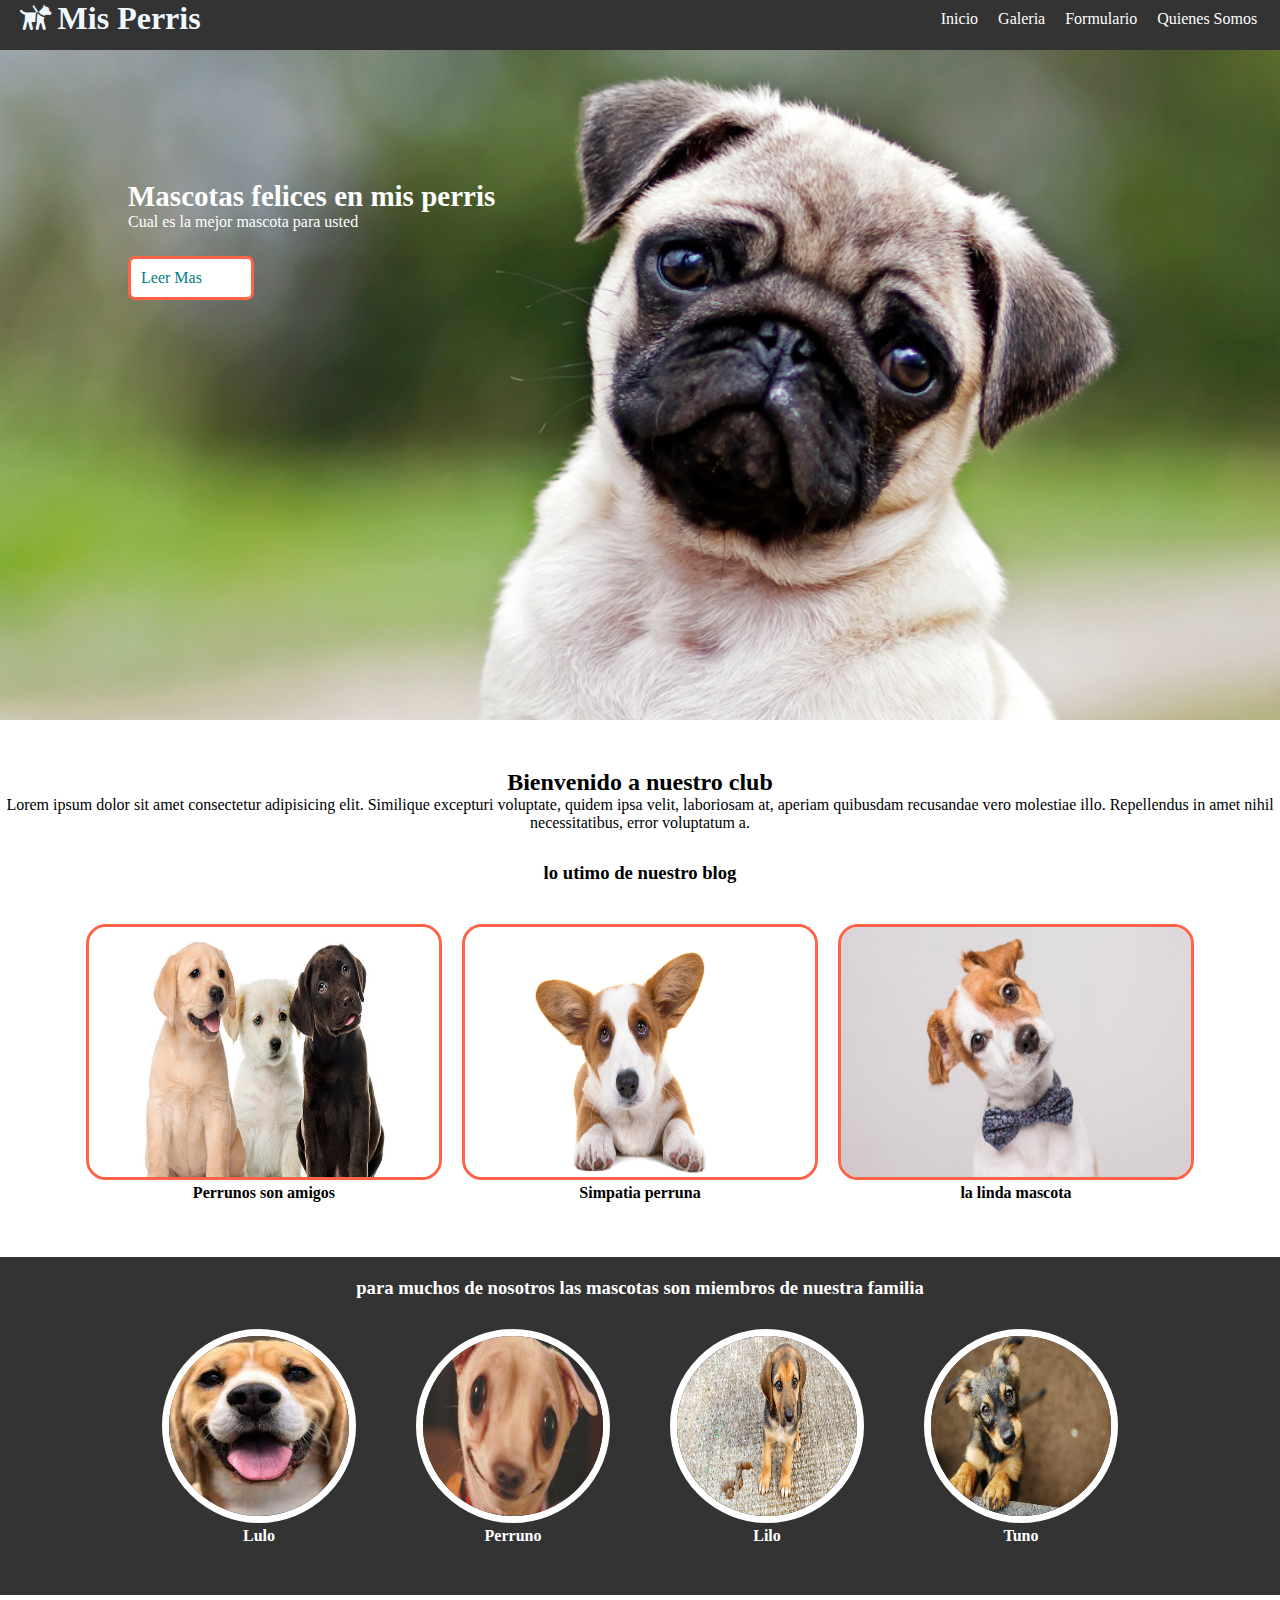
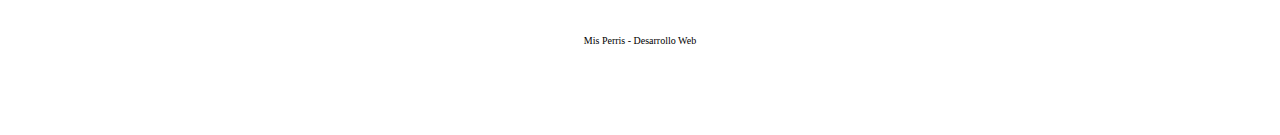
<file: index.html>
<!DOCTYPE html>
<html lang="en">

<head>
    <meta charset="UTF-8">
    <meta http-equiv="X-UA-Compatible" content="IE=edge">
    <meta name="viewport" content="width=device-width, initial-scale=1.0">
    <title>Mis Perris</title>
    <link rel="stylesheet" href="css/estilos.css">
</head>

<body>
    <!-- cabecera de la pagina -->
    <header>
        <!-- contenedor que almacena el titulo MIS PERRIS y el Menu-->
        <div class="contenedor">
            <h1 class="icon-guidedog">Mis Perris</h1>
            <!-- control que permite visualizar el menu lateral (MOVIL)-->
            <input type="checkbox" name="" id="menu-bar">
            <label class="icon-th-list" for="menu-bar"></label>
            <!-- menu -->
            <nav class="menu">
                <a href="index.html">Inicio</a>
                <a href="galeria.html">Galeria</a>
                <a href="formulario.html">Formulario</a>
                <a href="">Quienes Somos</a>
            </nav>
        </div>
    </header>
    <!--sector del main (contenido de la pagina )-->
    <main>
        <!-- banner superior con imagen del perro y texto flotando sobre ella -->
        <section id="banner">
            <img src="img/perro1.jpg" alt="">
            <div class="contenedor">
                <h2>Mascotas felices en mis perris</h2>
                <p>Cual es la mejor mascota para usted</p>
                <a href="">Leer Mas</a>
            </div>
        </section>
        <!-- sector de bienvenida-->
        <section id="bienvenida">
            <h2>Bienvenido a nuestro club</h2>
            <p>Lorem ipsum dolor sit amet consectetur adipisicing elit. Similique excepturi voluptate, quidem ipsa
                velit, laboriosam at, aperiam quibusdam recusandae vero molestiae illo. Repellendus in amet nihil
                necessitatibus, error voluptatum a.</p>
        </section>
        <!-- seccion de blog de los perros -->
        <section id="blog">
            <h3>lo utimo de nuestro blog</h3>
            <div class="contenedor">
                <article>
                    <img src="img/perro2.jpg" alt="">
                    <h4>Perrunos son amigos</h4>
                </article>
                <article>
                    <img src="img/perro3.png" alt="">
                    <h4>Simpatia perruna</h4>
                </article>
                <article>
                    <img src="img/perro4.jpg" alt="">
                    <h4>la linda mascota</h4>
                </article>
            </div>
        </section>
        <!-- informacion de perros para adoptar-->
        <section id="info">
            <h3>para muchos de nosotros las mascotas son miembros de nuestra familia</h3>
            <div class="contenedor">
                <article>
                    <img src="img/perro5.jpg" alt="">
                    <h4>Lulo</h4>
                </article>
                <article>
                    <img src="img/perro6.jpg" alt="">
                    <h4>Perruno</h4>
                </article>
                <article>
                    <img src="img/perro7.png" alt="">
                    <h4>Lilo</h4>
                </article>
                <article>
                    <img src="img/perro8.jpg" alt="">
                    <h4>Tuno</h4>
                </article>
            </div>
        </section>
    </main>
    <!-- sector del pie de pagina-->
    <footer>
        <div class="contenedor">
            <p>Mis Perris - Desarrollo Web</p>
        </div>
    </footer>

</body>

</html>
</file>
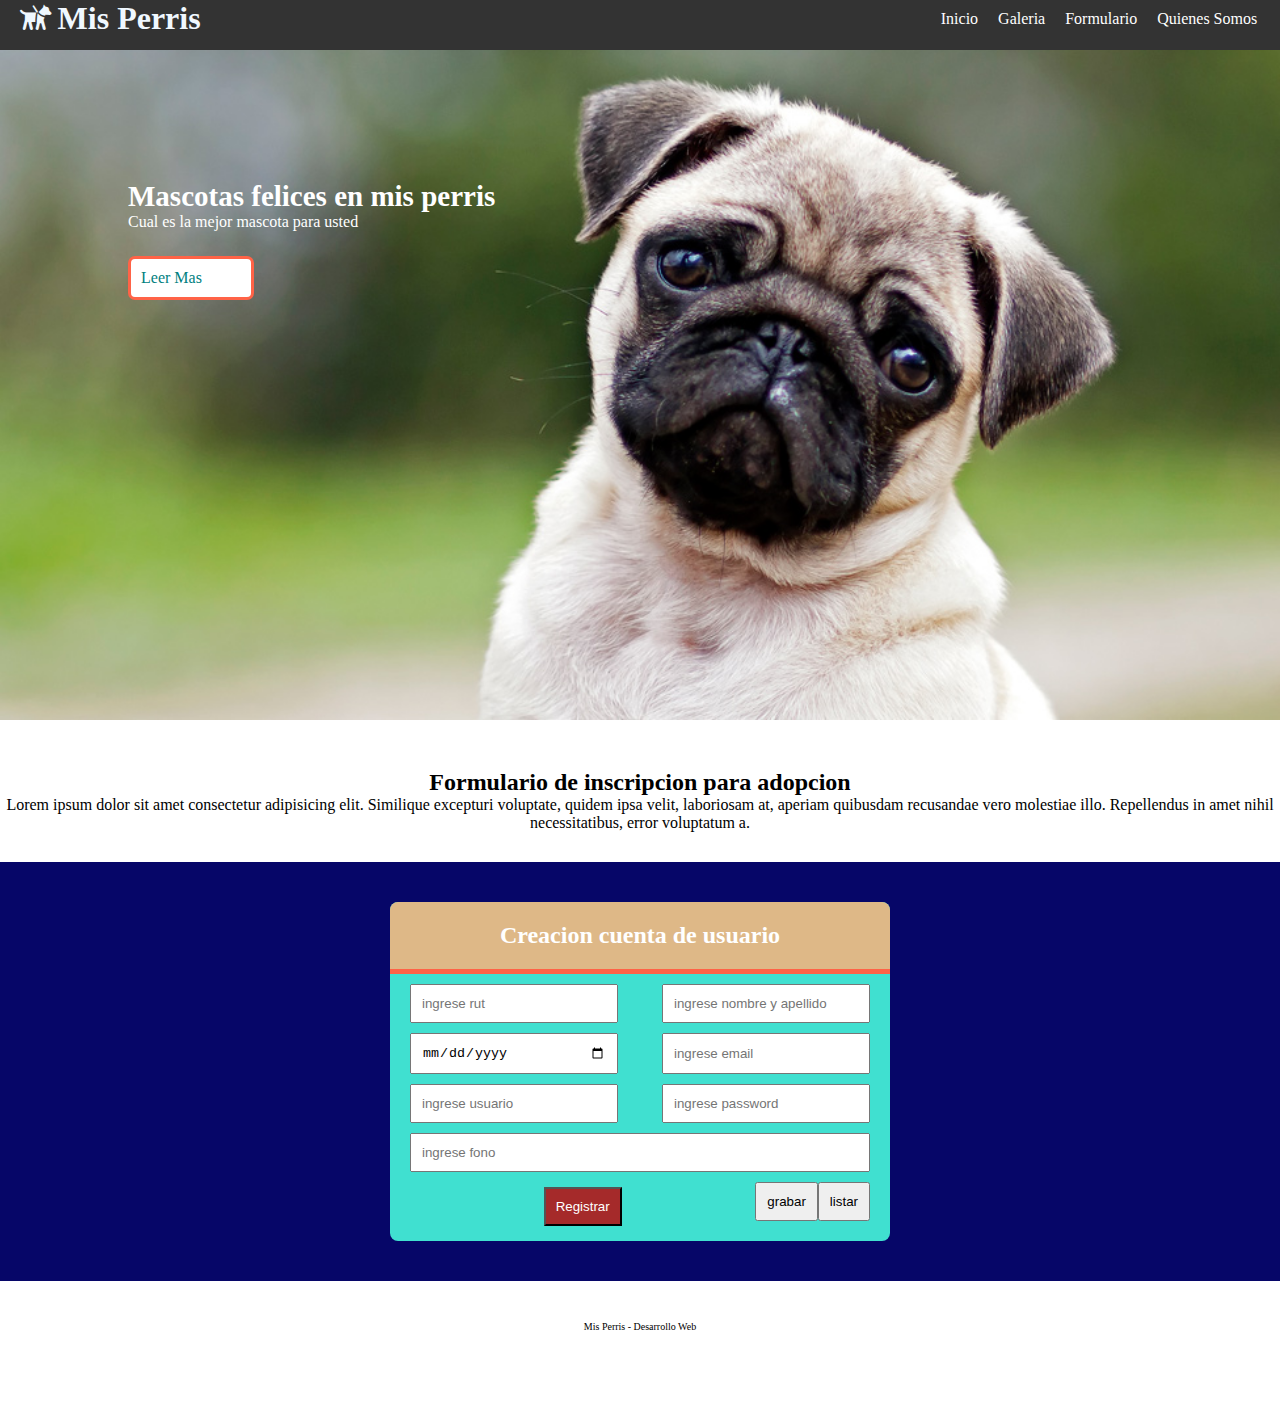
<file: formulario.html>
<!DOCTYPE html>
<html lang="en">

<head>
    <meta charset="UTF-8">
    <meta http-equiv="X-UA-Compatible" content="IE=edge">
    <meta name="viewport" content="width=device-width, initial-scale=1.0">
    <title>Mis Perris</title>
    <link rel="stylesheet" href="css/estilos.css">
    <link rel="stylesheet" href="css/formulario.css">
    <script src="js/sweetalert2.all.min.js"></script>
</head>

<body>
    <!-- cabecera de la pagina -->
    <header>
        <!-- contenedor que almacena el titulo MIS PERRIS y el Menu-->
        <div class="contenedor">
            <h1 class="icon-guidedog">Mis Perris</h1>
            <!-- control que permite visualizar el menu lateral (MOVIL)-->
            <input type="checkbox" name="" id="menu-bar">
            <label class="icon-th-list" for="menu-bar"></label>
            <!-- menu -->
            <nav class="menu">
                <a href="index.html">Inicio</a>
                <a href="galeria.html">Galeria</a>
                <a href="formulario.html">Formulario</a>
                <a href="">Quienes Somos</a>
            </nav>
        </div>
    </header>
    <!--sector del main (contenido de la pagina )-->
    <main>
        <!-- banner superior con imagen del perro y texto flotando sobre ella -->
        <section id="banner">
            <img src="img/perro1.jpg" alt="">
            <div class="contenedor">
                <h2>Mascotas felices en mis perris</h2>
                <p>Cual es la mejor mascota para usted</p>
                <a href="">Leer Mas</a>
            </div>
        </section>
        <!-- sector de bienvenida-->
        <section id="bienvenida">
            <h2>Formulario de inscripcion para adopcion</h2>
            <p>Lorem ipsum dolor sit amet consectetur adipisicing elit. Similique excepturi voluptate, quidem ipsa
                velit, laboriosam at, aperiam quibusdam recusandae vero molestiae illo. Repellendus in amet nihil
                necessitatibus, error voluptatum a.</p>
        </section>
        <!-- seccion del formulario  -->
        <section id="formulario">

            <form class="form-registro" action="" method="post" onsubmit="return validarFormulario()">

                <h2 class="form-titulo">Creacion cuenta de usuario</h2>

                <div class="contenedor-input">
                    <input class="col-sm" type="text" name="txtRut" id="txtRut" placeholder="ingrese rut" required minlength="9" maxlength="10">
                    <input class="col-sm" type="text" name="txtNombreCompleto" id="txtNombreCompleto" placeholder="ingrese nombre y apellido" required minlength="5">
                    <input class="col-sm" type="date" name="txtFechaNaci" id="txtFechaNaci" required>
                    <input class="col-sm" type="email" name="txtEmail" id="" placeholder="ingrese email" required minlength="8">
                    <input class="col-sm" type="text" name="txtUsuario" id="" placeholder="ingrese usuario" required minlength="8" maxlength="12">
                    <input class="col-sm" type="password" name="txtPass" id="" placeholder="ingrese password" required minlength="5" maxlength="10">
                    <input class="col-xl" type="text" name="txtFono" id="" placeholder="ingrese fono">

                    <input class="btn-registro" type="submit" value="Registrar">
                    <input type="button" value="grabar" onclick="grabar()">
                    <input type="button" value="listar" onclick="listar()">
                </div>
            </form>

        </section>
        <script src="js/usuario.js"></script>
        <script>
            var arreglo = new Array();
            var index = 0;

            function grabar() {
                var rut = document.getElementById('txtRut').value;
                var nombre = document.getElementById('txtNombreCompleto').value;
                var fecha = document.getElementById('txtFechaNaci').value;
                usu = new usuario();
                usu.setRut(rut);
                usu.setNombre(nombre);
                usu.setFecha(fecha);
                alert(usu.imprimir());
                arreglo[index]= JSON.stringify(usu);
                localStorage.setItem('registro',arreglo);
                index++;
                alert('grabo');
            }
            function listar() {
                var tabla = "<table border=1>";
                tabla = tabla + "<tr> <td>Rut</td> <td>Nombre</td> <td>Fecha</td> </tr>";
                var datos = localStorage.getItem('registro');
                var arreglo_temp = new Array();
                datos = datos.split("},{").join("};{"); // reemplazar , por ;
                arreglo_temp = datos.split(";"); 
                for (let index = 0; index < arreglo_temp.length; index++) {
                    var reg = arreglo_temp[index];
                    var usu = JSON.parse(reg);
                    tabla=tabla+"<tr> <td>"+usu.rut+"</td> <td>"+usu.nombre+"</td> <td>"+usu.fecha+"</td> </tr>"; 
                }
                tabla =tabla+"</table>";
                document.getElementById('listado').innerHTML=tabla;
            }
        </script>
    </main>
    <div id="listado">

    </div>
    <!-- sector del pie de pagina-->
    <footer>
        <div class="contenedor">
            <p>Mis Perris - Desarrollo Web</p>
        </div>
    </footer>
    <script src="js/scripts.js"></script>
    <script src="dist/js/lightbox-plus-jquery.js"></script>
</body>

</html>
</file>
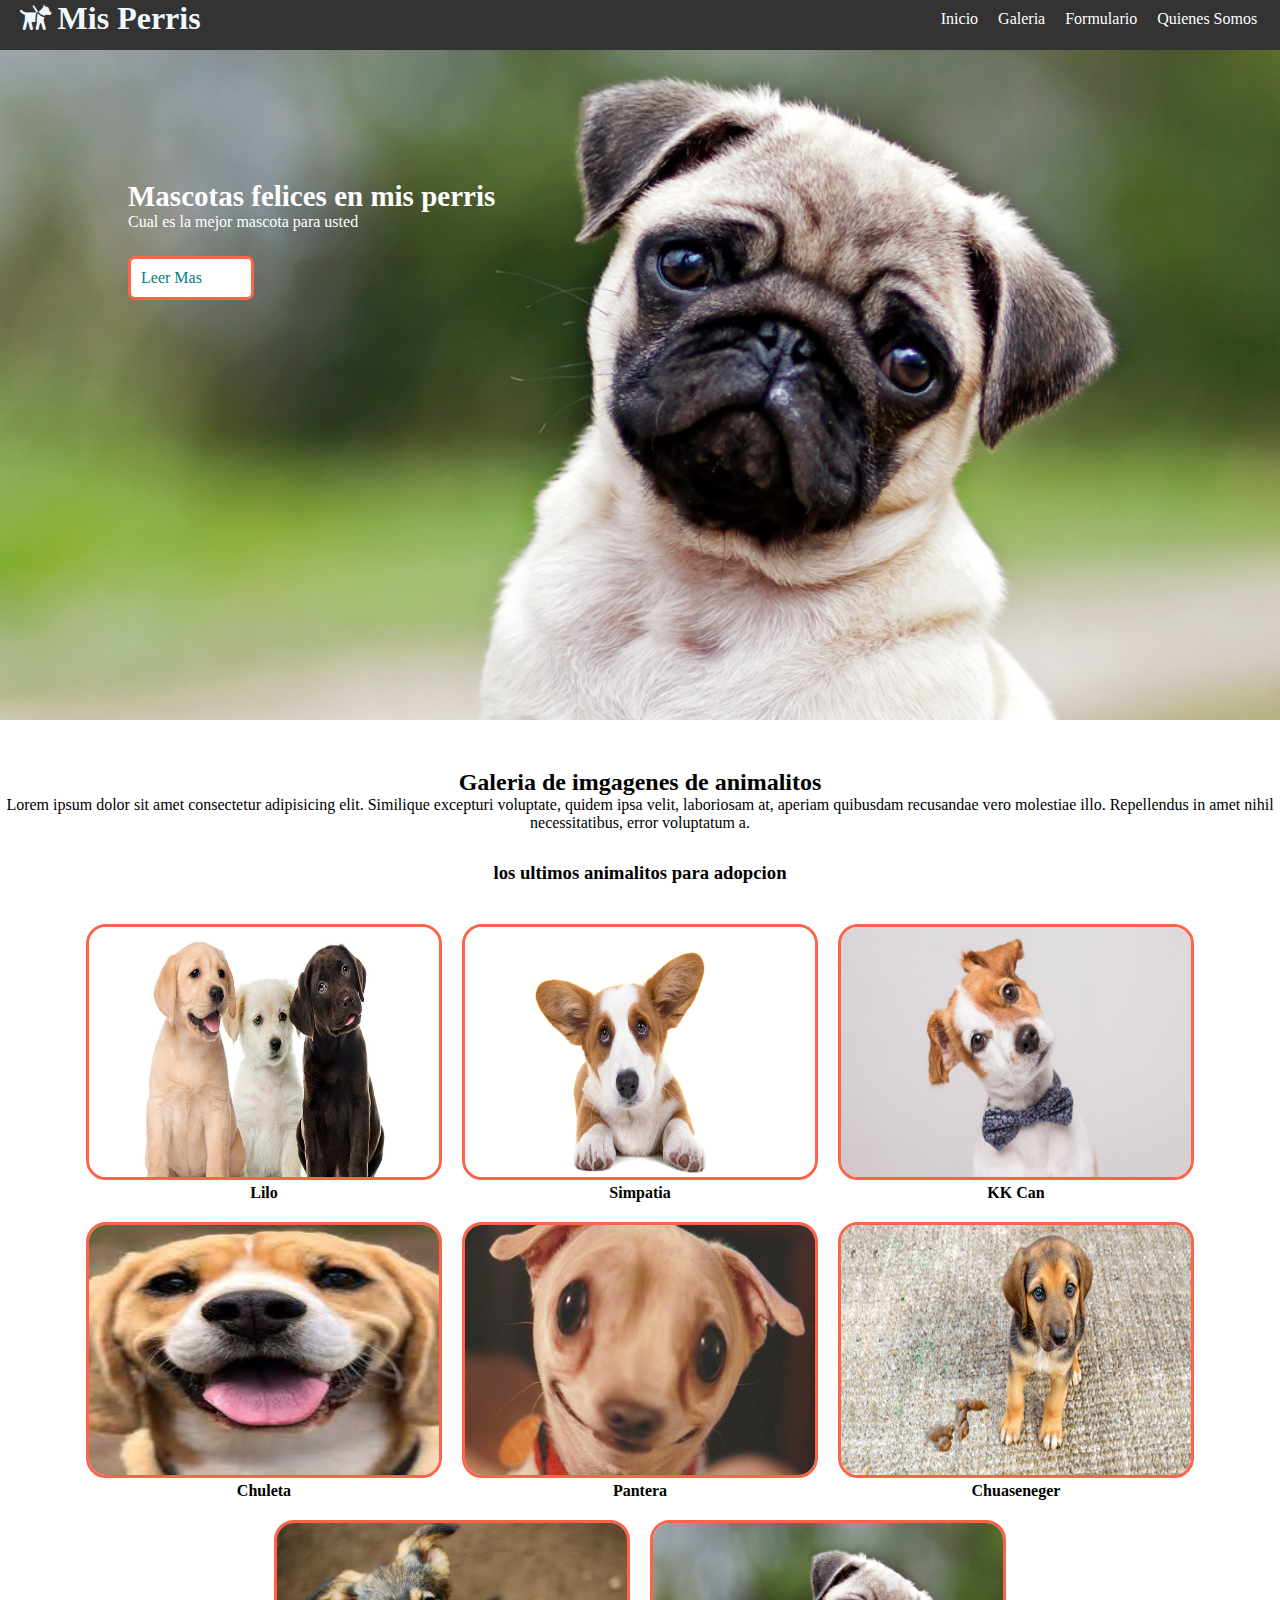
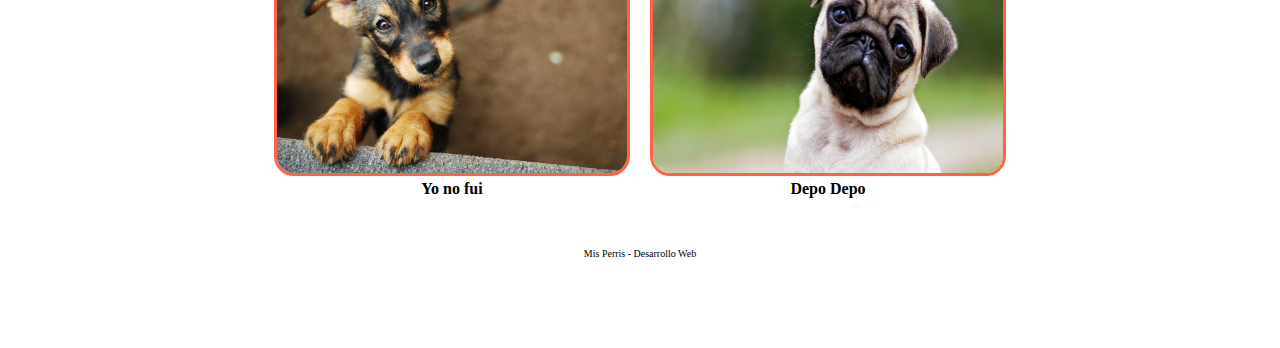
<file: galeria.html>
<!DOCTYPE html>
<html lang="en">

<head>
    <meta charset="UTF-8">
    <meta http-equiv="X-UA-Compatible" content="IE=edge">
    <meta name="viewport" content="width=device-width, initial-scale=1.0">
    <title>Mis Perris</title>
    <link rel="stylesheet" href="css/estilos.css">
    <link rel="stylesheet" href="dist/css/lightbox.css">
</head>

<body>
    <!-- cabecera de la pagina -->
    <header>
        <!-- contenedor que almacena el titulo MIS PERRIS y el Menu-->
        <div class="contenedor">
            <h1 class="icon-guidedog">Mis Perris</h1>
            <!-- control que permite visualizar el menu lateral (MOVIL)-->
            <input type="checkbox" name="" id="menu-bar">
            <label class="icon-th-list" for="menu-bar"></label>
            <!-- menu -->
            <nav class="menu">
                <a href="index.html">Inicio</a>
                <a href="galeria.html">Galeria</a>
                <a href="formulario.html">Formulario</a>
                <a href="">Quienes Somos</a>
            </nav>
        </div>
    </header>
    <!--sector del main (contenido de la pagina )-->
    <main>
        <!-- banner superior con imagen del perro y texto flotando sobre ella -->
        <section id="banner">
            <img src="img/perro1.jpg" alt="">
            <div class="contenedor">
                <h2>Mascotas felices en mis perris</h2>
                <p>Cual es la mejor mascota para usted</p>
                <a href="">Leer Mas</a>
            </div>
        </section>
        <!-- sector de bienvenida-->
        <section id="bienvenida">
            <h2>Galeria de imgagenes de animalitos</h2>
            <p>Lorem ipsum dolor sit amet consectetur adipisicing elit. Similique excepturi voluptate, quidem ipsa
                velit, laboriosam at, aperiam quibusdam recusandae vero molestiae illo. Repellendus in amet nihil
                necessitatibus, error voluptatum a.</p>
        </section>
        <!-- seccion de blog de los perros -->
        <section id="blog">
            <h3>los ultimos animalitos para adopcion</h3>
            <div class="contenedor">
                <article>
                    <a href="img/perro2.jpg" data-lightbox="perros" data-title="lindo">
                        <img src="img/perro2.jpg" alt="">
                    </a>
                    <h4>Lilo</h4>
                </article>
                <article>
                    <a href="img/perro3.png" data-lightbox="perros" data-title="malo">
                        <img src="img/perro3.png" alt="">
                    </a>
                    <h4>Simpatia</h4>
                </article>
                <article>
                    <a href="img/perro4.jpg" data-lightbox="perros" data-title="busca un hogar">
                        <img src="img/perro4.jpg" alt="">
                    </a>
                    <h4>KK Can</h4>
                </article>
                <article>
                    <a href="img/perro5.jpg" data-lightbox="perros" data-title="fun de movistar">
                        <img src="img/perro5.jpg" alt="">
                    </a>
                    <h4>Chuleta</h4>
                </article>

                <article>
                    <a href="img/perro6.jpg" data-lightbox="perros" data-title="terrorista">
                        <img src="img/perro6.jpg" alt="">
                    </a>
                    <h4>Pantera</h4>
                </article>
                <article>
                    <a href="img/perro7.png" data-lightbox="perros" data-title="come todo el dia">
                        <img src="img/perro7.png" alt="">
                    </a>
                    <h4>Chuaseneger</h4>
                </article>
                <article>
                    <a href="img/perro8.jpg" data-lightbox="perros" data-title="feliz">
                        <img src="img/perro8.jpg" alt="">
                    </a>
                    <h4>Yo no fui</h4>
                </article>
                <article>
                    <a href="img/perro1.jpg" data-lightbox="perros" data-title="My caption">
                        <img src="img/perro1.jpg" alt="">
                    </a>
                    <h4>Depo Depo</h4>
                </article>

            </div>
        </section>

    </main>
    <!-- sector del pie de pagina-->
    <footer>
        <div class="contenedor">
            <p>Mis Perris - Desarrollo Web</p>
        </div>
    </footer>
    <script src="dist/js/lightbox-plus-jquery.js"></script>
</body>

</html>
</file>
<file: css/estilos.css>
@import url(menu.css);
@import url(fontello.css);
@import url(banner.css);
@import url(bienvenida.css);
@import url(blog.css);
@import url(info.css);

* {
    margin: 0;
    padding: 0;
}

header {
    width: 100%;
    height: 50px;
    background: #333;
    color: aliceblue;
    position: fixed;
    z-index: 100; /* quedara por encima de los demas objetos*/
}

h1 {
    float: left;
}

.contenedor{
    width: 98%;
    margin: auto;
}
footer{
    height: 100px;
}

footer .contenedor{
    margin-top: 40px;
    font-family: cursive;
    font-size: 10px;
    text-align: center;
}
</file>
<file: css/formulario.css>
#formulario{
    background: rgb(6, 6, 104);
    padding: 40px;
}
.form-titulo{
    background: burlywood;
    font-family: cursive;
    padding: 20px;
    text-align: center;
    color: white;
    border-bottom: solid 5px tomato;
    border-radius: 8px 8px 0px 0px;
}

.form-registro{
    background: turquoise;
    width: 95%;
    margin:auto;
    max-width: 500px;
    border-radius: 8px;
}

.contenedor-input{
    padding: 10px 20px;
    display: flex;
    flex-wrap: wrap;
    justify-content: space-between;
}

input {
    padding: 10px;
    margin-bottom: 10px;
}

/* creacion de columnas tipo bootstarp */

.col-sm{
    width: 40%;
}
.col-xl{
    width: 100%;
}

/**********************************************/

.btn-registro{
    background: brown;
    color: white;
    margin:auto;
}
</file>
